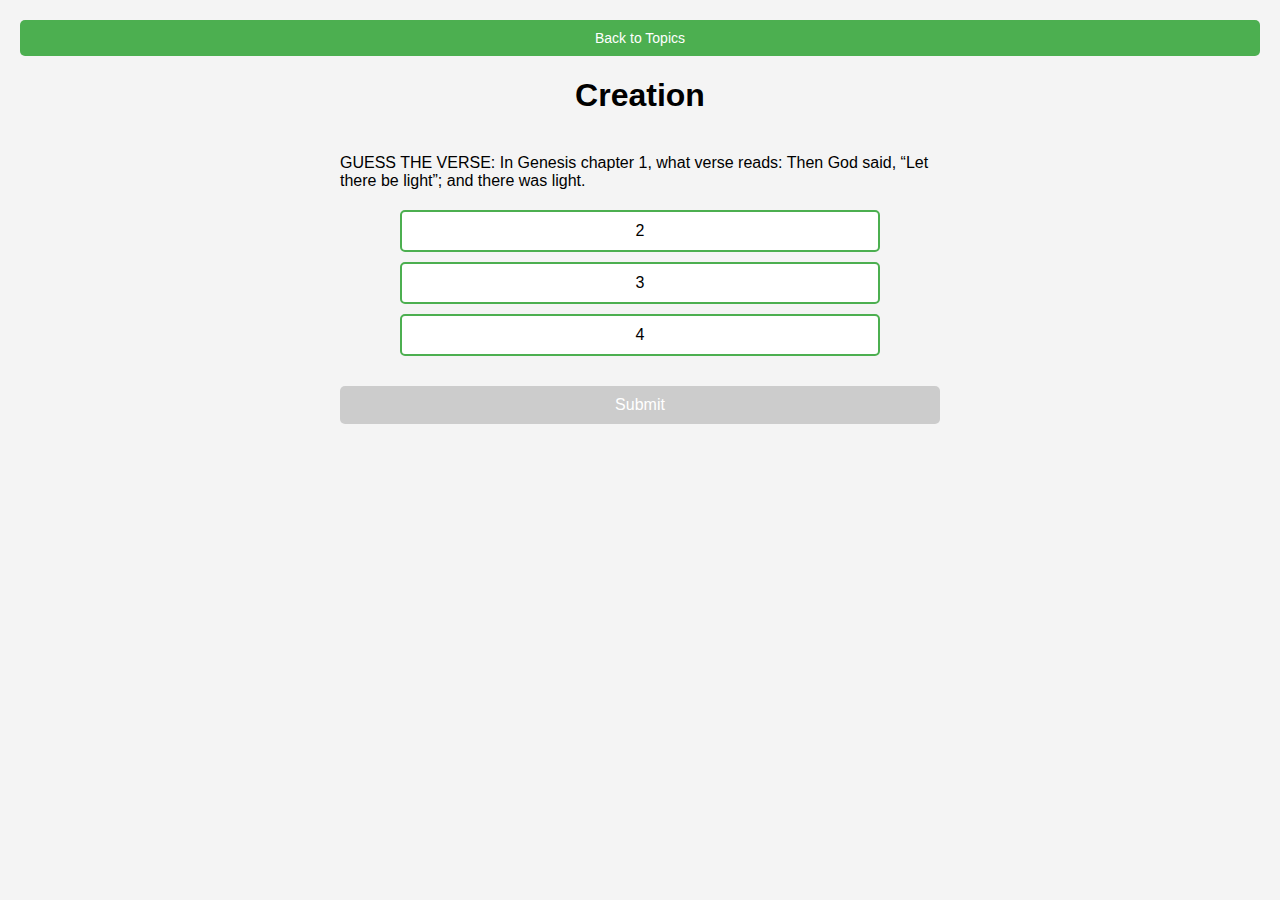
<file: Topic Creation.html>
<!DOCTYPE html>
<html lang="en">
<head>
    <meta charset="UTF-8">
    <meta name="viewport" content="width=device-width, initial-scale=1.0">
    <title>Creation</title>
    <link rel="stylesheet" href="style.css">
</head>
<body>
    <!-- Back to Topics Button -->
    <button class="back-button" onclick="location.href='index.html'">Back to Topics</button>
    
    <!-- Page Content -->
    <h1>Creation</h1>
    <div id="quiz-container">
        <div id="question-container">
            <p id="question"></p>
            <div id="options-container">
                <button class="option" onclick="selectOption(this)"></button>
                <button class="option" onclick="selectOption(this)"></button>
                <button class="option" onclick="selectOption(this)"></button>
            </div>
            <button id="submit-button" onclick="submitAnswer()" disabled>Submit</button>
            <p id="feedback"></p>
            <button id="next-question-button" onclick="displayQuestion()" style="display: none;">Next Question</button>
        </div>
    </div>
    <script src="Topic%20Creation%20Questions.js"></script>
</body>
</html>
</file>
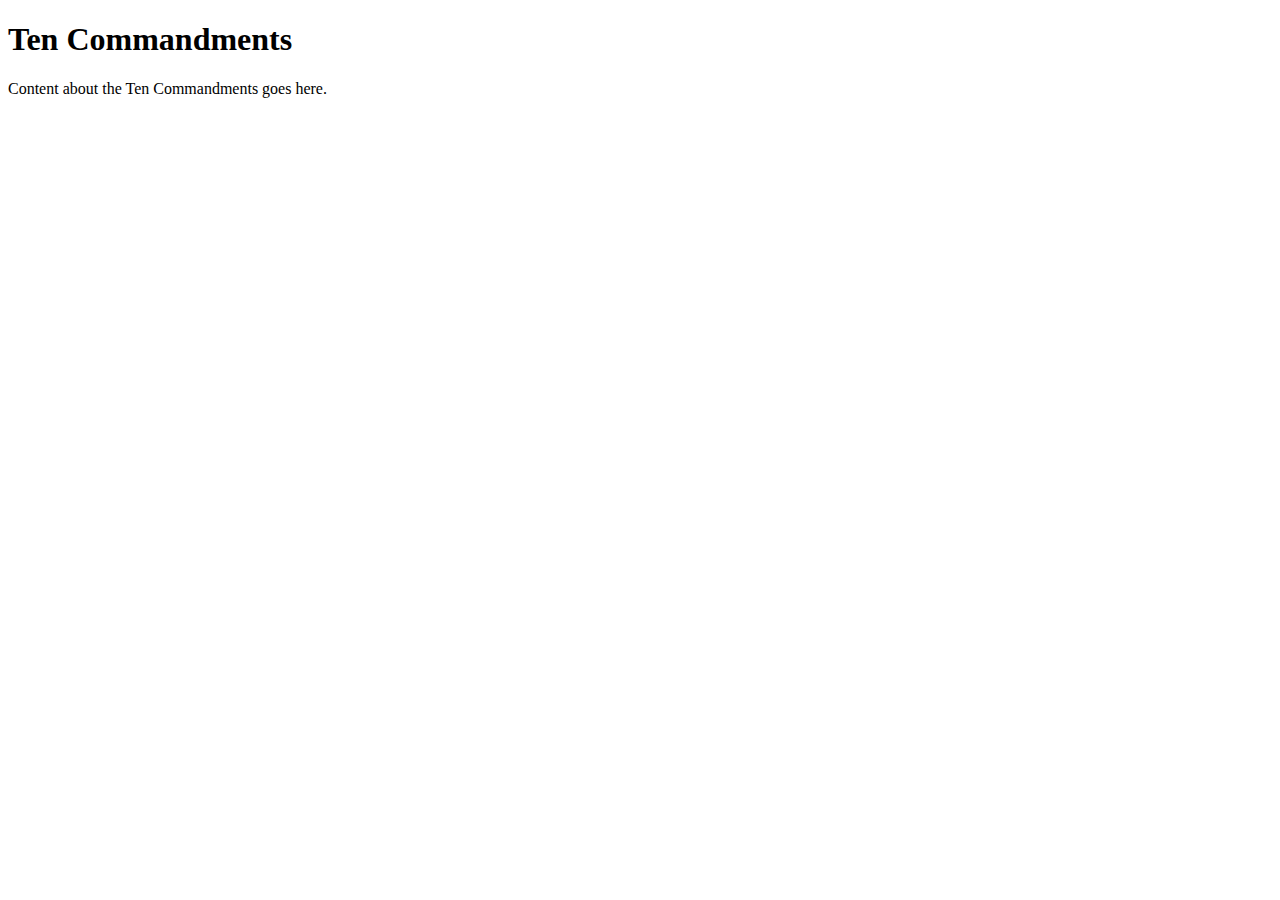
<file: Topic Ten Commandments.html>
<!DOCTYPE html>
<html lang="en">
<head>
    <meta charset="UTF-8">
    <meta name="viewport" content="width=device-width, initial-scale=1.0">
    <title>Ten Commandments</title>
</head>
<body>
    <h1>Ten Commandments</h1>
    <p>Content about the Ten Commandments goes here.</p>
</body>
</html>
</file>
<file: style.css>
body {
    font-family: Arial, sans-serif;
    text-align: center;
    background-color: #f4f4f4;
    margin: 0;
    padding: 20px;
    position: relative;
}

h1 {
    margin-bottom: 40px;
}

.button-container {
    display: grid;
    grid-template-columns: repeat(2, 1fr); /* 2 columns */
    gap: 20px; /* Space between buttons */
    max-width: 600px; /* Adjust as needed */
    margin: 0 auto; /* Center the container */
}

/* Button styles */
button {
    padding: 15px;
    font-size: 16px;
    cursor: pointer;
    border: none;
    background-color: #4CAF50; /* Green background */
    color: white;
    border-radius: 5px;
    transition: background-color 0.3s;
    width: 100%; /* Ensure buttons take full width of their grid cell */
}

button:hover {
    background-color: #45a049; /* Darker green on hover */
}

.back-button {
    /*position: absolute;*/
    top: 20px;
    right: 20px;
    padding: 10px 20px;
    font-size: 14px;
    cursor: pointer;
    border: none;
    background-color: #4CAF50;
    color: white;
    border-radius: 5px;
    transition: background-color 0.3s;
}

.back-button:hover {
    background-color: #45a049;
}

#quiz-container {
    max-width: 600px;
    margin: 0 auto;
    text-align: left;
}

#options-container {
    margin-top: 20px;
    text-align: center;  /* Center the options */
}

.option {
    display: block;
    padding: 10px;
    margin: 10px auto;  /* Center the options */
    font-size: 16px;
    cursor: pointer;
    border: 2px solid #4CAF50;
    background-color: white;
    color: black;
    border-radius: 5px;
    transition: background-color 0.3s;
    width: 80%;  /* Control the width of the options */
}

.option.selected {
    background-color: #4CAF50;
    color: white;
}

#feedback {
    margin-top: 20px;
    font-size: 18px;
    font-weight: bold;
    text-align: center;
}

#submit-button {
    margin-top: 20px;
    padding: 10px 20px;
    font-size: 16px;
    cursor: pointer;
    background-color: #4CAF50;
    color: white;
    border: none;
    border-radius: 5px;
    transition: background-color 0.3s;
}

#submit-button:disabled {
    background-color: #ccc;
    cursor: not-allowed;
}

#next-question-button {
    margin-top: 20px;
    padding: 10px 20px;
    font-size: 16px;
    cursor: pointer;
    background-color: #4CAF50;
    color: white;
    border: none;
    border-radius: 5px;
    transition: background-color 0.3s;
}
</file>
